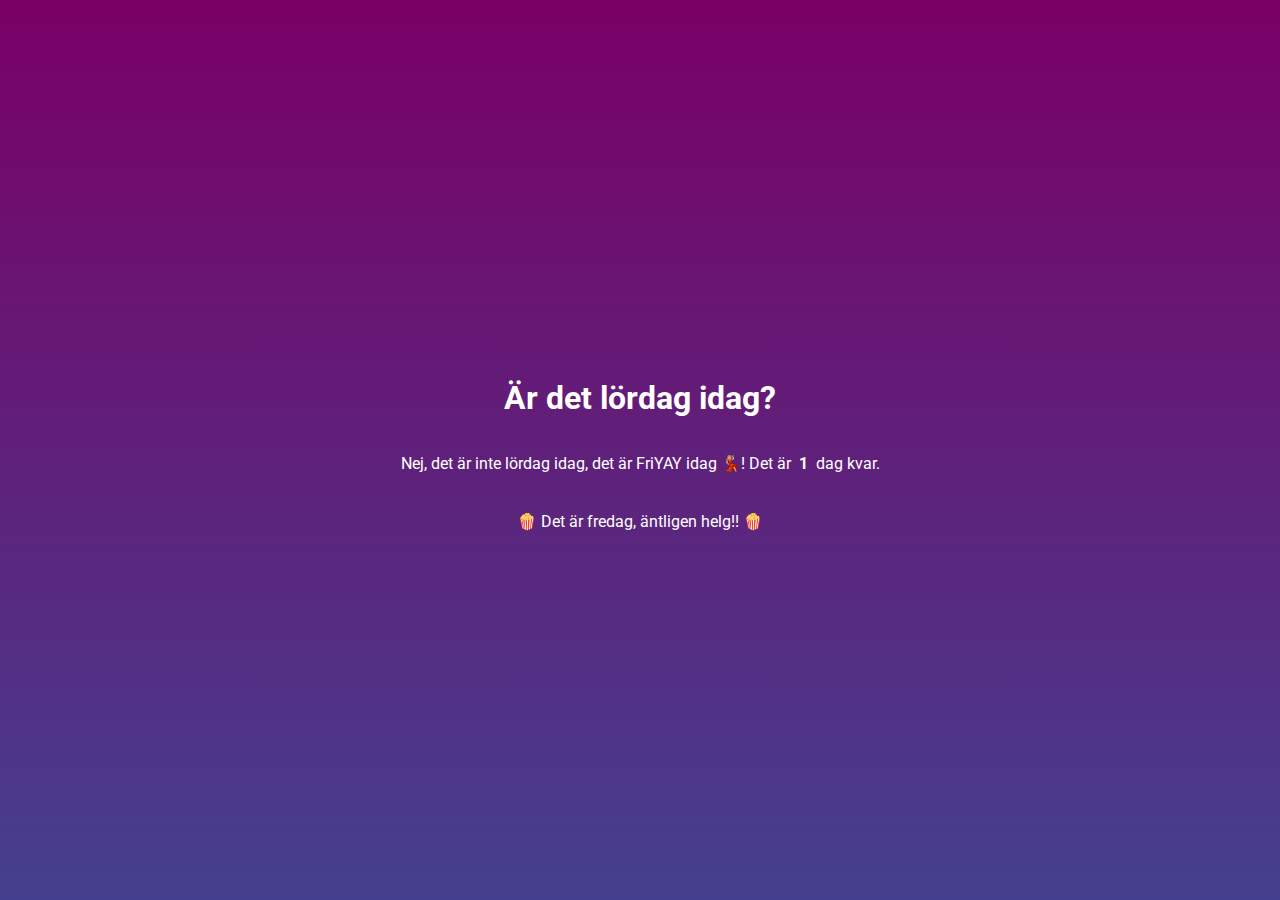
<file: index.html>
<!DOCTYPE html>
<html lang="en">

<head>
  <meta charset="UTF-8">
  <meta name="viewport" content="width=device-width, initial-scale=1.0">
  <link rel="stylesheet" href="styles.css">
  <title>Är det lördag idag?</title>
</head>

<body>
  <div class="container flex-center">
    <div class="wrapper">
      <div class="title-row flex-center">
        <h1 class="margin-10">Är det lördag idag?</h1>
      </div>
      <div class="result-row flex-row flex-center"></div>
      <div id="greeting" class="result-row2 flex-row flex-center"></div>
      <!-- <div id="button-container" class="flex-row flex-center">
        <button onclick="isItSaturdayToday(date)" id="test-button">Kör tester på funktionen</button>
      </div> -->
      <div class="flex-row flex-center">
        <h2 id="success" style="display: none;">Din funktion fungerar enligt samtliga tester, snyggt!</h1>
        <h2 id="fail" style="display: none;">Hoppsan, något blev fel:</h2>
      </div>
      <div class="flex-row flex-center">
        <ul id="fail-ul" style="display: none;">
        </ul>
      </div>
    </div>
  </div>
  <script src="https://cdnjs.cloudflare.com/ajax/libs/gsap/3.5.1/gsap.min.js"></script>
  <script type="module" src="./javascripts/result.js"></script>
  <script type="module" src="javascripts/test.js"></script>
</body>

</html>
</file>
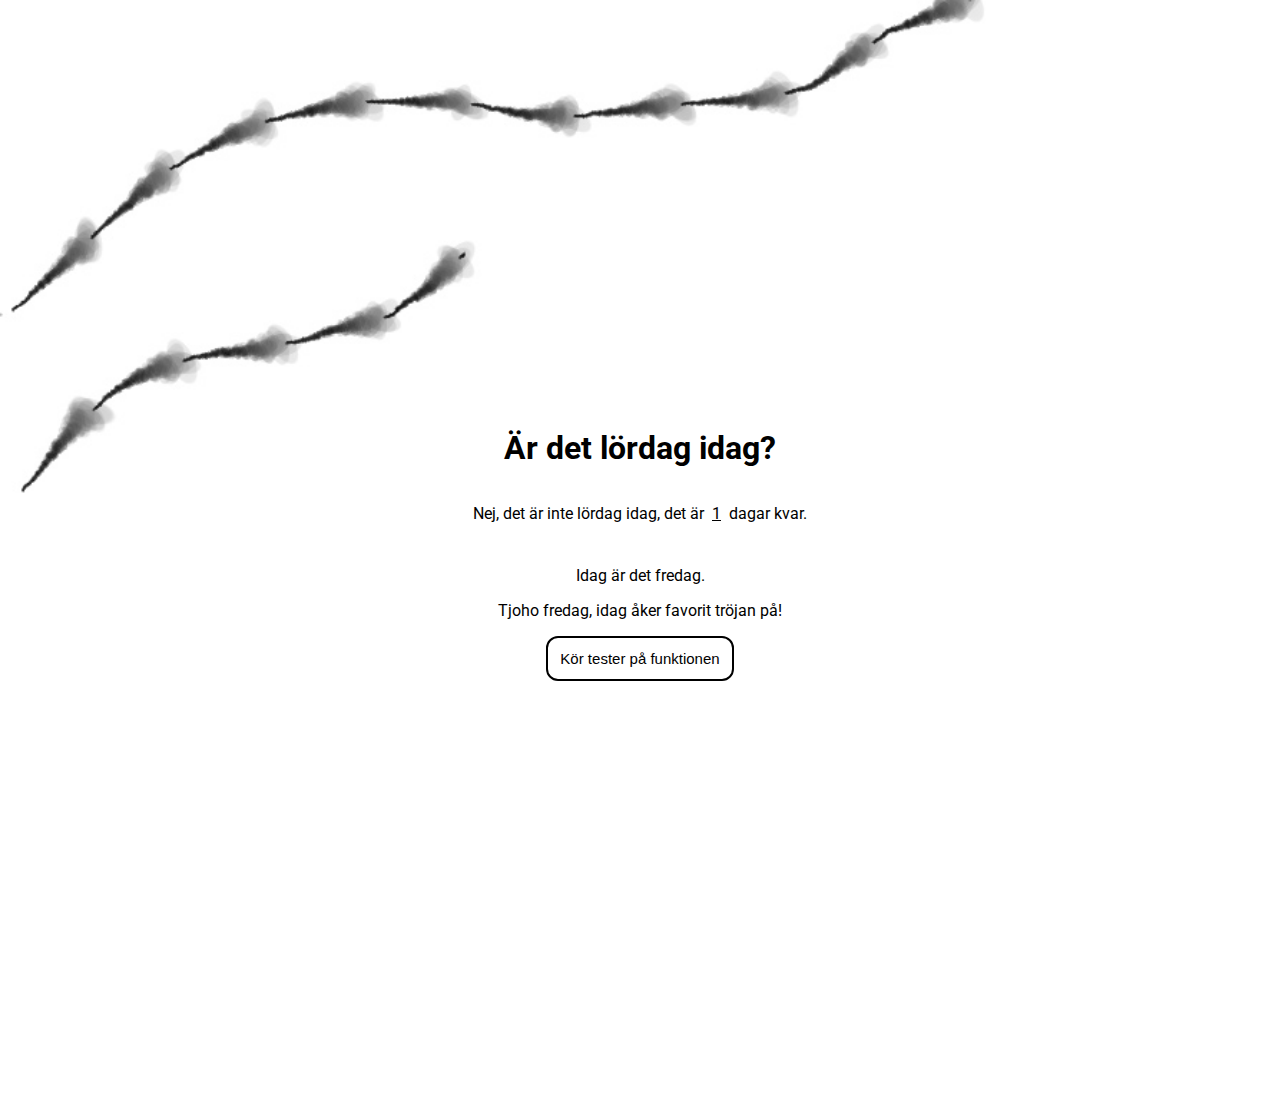
<file: bygg-en-enkel-bot-main/index.html>
<!DOCTYPE html>
<html lang="en">

<head>
  <meta charset="UTF-8">
  <meta name="viewport" content="width=device-width, initial-scale=1.0">
  <link rel="stylesheet" href="styles.css">
  <title>Är det lördag idag?</title>
</head>

<body>
  <div class="container flex-center">
    <div class="wrapper">
      <div class="title-row flex-center">
        <h1 class="margin-10">Är det lördag idag?</h1>
      </div>
      <div class="result-row flex-row flex-center"></div>
      <p class="flex-row flex-center">Idag är det <span id="day"></span></p>
      <p id="message" class="flex-row flex-center"></p>
      <div id="button-container" class="flex-row flex-center">
        <button id="test-button">Kör tester på funktionen</button>
      </div>
      <div class="flex-row flex-center">
        <h2 id="success" style="display: none;">Din funktion fungerar enligt samtliga tester, snyggt!</h1>
        <h2 id="fail" style="display: none;">Hoppsan, något blev fel:</h2>
      </div>
      <div class="flex-row flex-center">
        <ul id="fail-ul" style="display: none;">
        </ul>
      </div>
    </div>
  </div>
  <script src="https://cdnjs.cloudflare.com/ajax/libs/gsap/3.5.1/gsap.min.js"></script>
  <script type="module" src="./javascripts/result.js"></script>
  <script type="module" src="javascripts/test.js"></script>
</body>

</html>
</file>
<file: styles.css>
@import url('https://fonts.googleapis.com/css2?family=Roboto:wght@700&display=swap');

html,
body {
    font-family: 'Roboto', sans-serif;
    color: white;
}

body {
    margin: 0;
    padding: 0;
}

#logo {
    width: 46px;
    height: 46px; 
    margin-right: 5px;
}

.container {
    height: 100vh;
    background-color: #7a0066;
    background: linear-gradient(#7a0066, #45408f);
}

.wrapper {
    width: 600px;
}

.margin-10 {
    margin: 10px;
}

.result-row {
    overflow: hidden;
    padding: 8px;
    min-height: 57px;
    margin-bottom: 12px;
}

.saturday-txt {
    font-size: 3rem;
}
/* 
.result-row2:hover {
    font-size: 3rem;
} */

.error-span {
    color: red;
}

button {
    padding: 12px;
    border: 2px solid white;
    border-radius: 12px;
    color: white;
    font-size: 15px;
    background-color: transparent;
    min-width: 140px;
    user-select: none;
    outline:none;
}

/* Utility */
.flex-row {
    flex-basis: 100%;
}

.flex-center {
    display: flex;
    justify-content: center;
    align-items: center;
}
</file>
<file: bygg-en-enkel-bot-main/styles.css>
@import url('https://fonts.googleapis.com/css2?family=Roboto:wght@700&display=swap');

html,
body {
    font-family: 'Roboto', sans-serif;
    color: black;
}

body {
    margin: 0;
    padding: 0;
}

#logo {
    width: 46px;
    height: 46px; 
    margin-right: 5px;
}

.container {
    height: 100vh;
    background-color: #ee9dd3;
    background-image: url("bot1.jpg");
    background-repeat: no-repeat; /* Styr bilden */
    background-size: cover; /* Styr bilden */
    padding: 100px 0;
}

.wrapper {
    width: 600px;
}

.margin-10 {
    margin: 10px;
}

.result-row {
    overflow: hidden;
    padding: 8px;
    min-height: 57px;
    margin-bottom: 12px;
}

.error-span {
    color: red;
}

button {
    padding: 12px;
    border: 2px solid black;
    border-radius: 12px;
    color: black;
    font-size: 15px;
    background-color: white;
    min-width: 140px;
    user-select: none;
    outline:none;
}



button:hover {
    color: black;
    background-color: pink;
  }
  
  button:active {
    color: #fff;
    background-color: #00be65;
  }



/* Utility */
.flex-row {
    flex-basis: 100%;
}

.flex-center {
    display: flex;
    justify-content: center;
    align-items: center;
}
</file>
